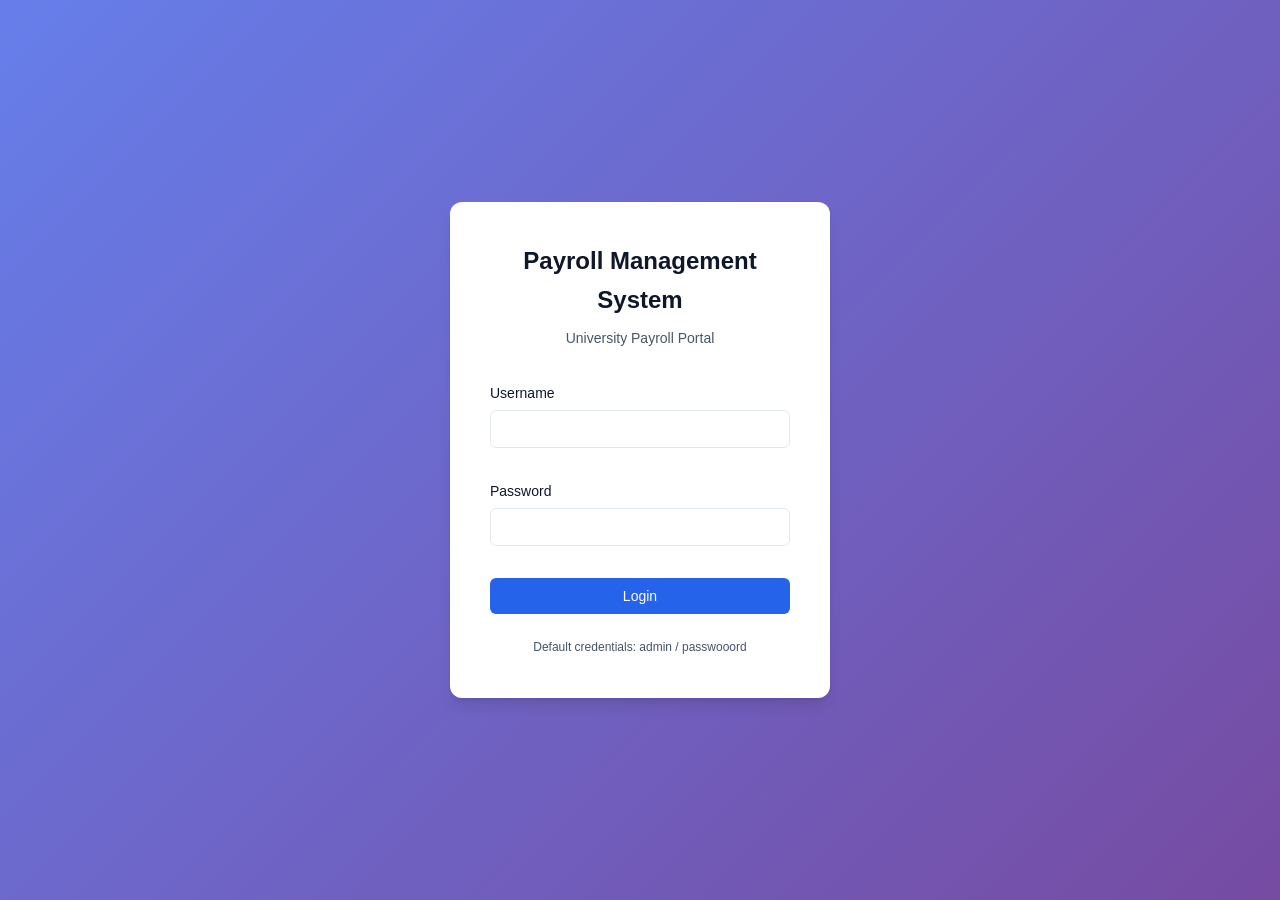
<file: index.html>
<!DOCTYPE html>
<html lang="en">
<head>
    <meta charset="UTF-8">
    <meta name="viewport" content="width=device-width, initial-scale=1.0">
    <title>Payroll Management System - Login</title>
    <link rel="stylesheet" href="css/styles.css">
</head>
<body class="login-page">
    <div class="login-container">
        <div class="login-card">
            <div class="login-header">
                <h1>Payroll Management System</h1>
                <p>University Payroll Portal</p>
            </div>
            
            <form id="loginForm" class="login-form">
                <div class="form-group">
                    <label for="username">Username</label>
                    <input type="text" id="username" name="username" required autocomplete="username">
                </div>
                
                <div class="form-group">
                    <label for="password">Password</label>
                    <input type="password" id="password" name="password" required autocomplete="current-password">
                </div>
                
                <div id="errorMessage" class="error-message" style="display: none;"></div>
                
                <button type="submit" class="btn btn-primary btn-block">
                    <span id="loginText">Login</span>
                    <span id="loginLoader" class="loader" style="display: none;"></span>
                </button>
            </form>
            
            <div class="login-footer">
                <p>Default credentials: admin / passwooord
                </p>
            </div>
        </div>
    </div>

    <script src="js/config.js"></script>
    <script src="js/auth.js"></script>
    <script src="js/login.js"></script>
</body>
</html>
</file>
<file: css/styles.css>
* {
	margin: 0;
	padding: 0;
	box-sizing: border-box;
}

.staff-summary {
  background: #f8f9fa;
  padding: 10px 12px;
  border-left: 4px solid #0d6efd;
  margin-bottom: 12px;
  font-size: 14px;
}
.hidden {
  display: none;
}


:root {
	--primary-color: #2563eb;
	--primary-dark: #1e40af;
	--secondary-color: #64748b;
	--success-color: #10b981;
	--danger-color: #ef4444;
	--warning-color: #f59e0b;
	--background: #f8fafc;
	--surface: #ffffff;
	--text-primary: #0f172a;
	--text-secondary: #475569;
	--border-color: #e2e8f0;
	--shadow: 0 1px 3px 0 rgba(0, 0, 0, 0.1), 0 1px 2px -1px rgba(0, 0, 0, 0.1);
	--shadow-lg: 0 10px 15px -3px rgba(0, 0, 0, 0.1),
		0 4px 6px -4px rgba(0, 0, 0, 0.1);
}

body {
	font-family: -apple-system, BlinkMacSystemFont, "Segoe UI", Roboto,
		"Helvetica Neue", Arial, sans-serif;
	background-color: var(--background);
	color: var(--text-primary);
	line-height: 1.6;
}

/* Login Page Styles */
.login-page {
	display: flex;
	align-items: center;
	justify-content: center;
	min-height: 100vh;
	background: linear-gradient(135deg, #667eea 0%, #764ba2 100%);
}

.login-container {
	width: 100%;
	max-width: 420px;
	padding: 20px;
}

.login-card {
	background: var(--surface);
	border-radius: 12px;
	box-shadow: var(--shadow-lg);
	padding: 40px;
}

.login-header {
	text-align: center;
	margin-bottom: 32px;
}

.login-header h1 {
	font-size: 24px;
	font-weight: 700;
	color: var(--text-primary);
	margin-bottom: 8px;
}

.login-header p {
	font-size: 14px;
	color: var(--text-secondary);
}

.login-form {
	display: flex;
	flex-direction: column;
	gap: 20px;
}

.form-group {
	display: flex;
	flex-direction: column;
	gap: 6px;
	margin-bottom: 12px;
}

.form-group label {
	font-size: 14px;
	font-weight: 500;
	color: var(--text-primary);
}

.form-group input,
.form-group select,
.form-group textarea {
	padding: 10px 12px;
	border: 1px solid var(--border-color);
	border-radius: 6px;
	font-size: 14px;
	transition: border-color 0.2s, box-shadow 0.2s;
}

.form-group input:focus,
.form-group select:focus,
.form-group textarea:focus {
	outline: none;
	border-color: var(--primary-color);
	box-shadow: 0 0 0 3px rgba(37, 99, 235, 0.1);
}

.form-group textarea {
	resize: vertical;
	min-height: 80px;
}

.btn {
	padding: 10px 16px;
	border: none;
	border-radius: 6px;
	font-size: 14px;
	font-weight: 500;
	cursor: pointer;
	transition: all 0.2s;
	display: inline-flex;
	align-items: center;
	justify-content: center;
	gap: 8px;
}

.btn-primary {
	background-color: var(--primary-color);
	color: white;
}

.btn-primary:hover {
	background-color: var(--primary-dark);
}

.btn-secondary {
	background-color: var(--secondary-color);
	color: white;
}

.btn-success {
	background-color: var(--success-color);
	color: white;
}

.btn-danger {
	background-color: var(--danger-color);
	color: white;
}

.btn-block {
	width: 100%;
}

.btn:disabled {
	opacity: 0.6;
	cursor: not-allowed;
}

.error-message {
	padding: 12px;
	background-color: #fee2e2;
	color: #991b1b;
	border-radius: 6px;
	font-size: 14px;
}

.success-message {
	padding: 12px;
	background-color: #d1fae5;
	color: #065f46;
	border-radius: 6px;
	font-size: 14px;
}

.login-footer {
	margin-top: 24px;
	text-align: center;
	font-size: 12px;
	color: var(--text-secondary);
}

.loader {
	width: 16px;
	height: 16px;
	border: 2px solid rgba(255, 255, 255, 0.3);
	border-top-color: white;
	border-radius: 50%;
	animation: spin 0.6s linear infinite;
}

@keyframes spin {
	to {
		transform: rotate(360deg);
	}
}

/* Dashboard Layout */
.dashboard {
	display: flex;
	min-height: 100vh;
}

.sidebar {
	width: 260px;
	background-color: var(--surface);
	border-right: 1px solid var(--border-color);
	display: flex;
	flex-direction: column;
}

.sidebar-header {
	padding: 24px 20px;
	border-bottom: 1px solid var(--border-color);
}

.sidebar-header h2 {
	font-size: 18px;
	font-weight: 700;
	color: var(--text-primary);
}

.sidebar-nav {
	flex: 1;
	padding: 16px 0;
	overflow-y: auto;
}

.nav-item {
	padding: 12px 20px;
	color: var(--text-secondary);
	text-decoration: none;
	display: flex;
	align-items: center;
	gap: 12px;
	font-size: 14px;
	font-weight: 500;
	cursor: pointer;
	transition: all 0.2s;
}

.nav-item:hover {
	background-color: var(--background);
	color: var(--text-primary);
}

.nav-item.active {
	background-color: #eff6ff;
	color: var(--primary-color);
	border-right: 3px solid var(--primary-color);
}

.sidebar-footer {
	padding: 16px 20px;
	border-top: 1px solid var(--border-color);
}

.user-info {
	display: flex;
	align-items: center;
	gap: 12px;
	margin-bottom: 12px;
}

.user-avatar {
	width: 40px;
	height: 40px;
	border-radius: 50%;
	background-color: var(--primary-color);
	color: white;
	display: flex;
	align-items: center;
	justify-content: center;
	font-weight: 600;
	font-size: 16px;
}

.user-details {
	flex: 1;
}

.user-name {
	font-size: 14px;
	font-weight: 600;
	color: var(--text-primary);
}

.user-role {
	font-size: 12px;
	color: var(--text-secondary);
	text-transform: capitalize;
}

.main-content {
	flex: 1;
	display: flex;
	flex-direction: column;
}

.topbar {
	background-color: var(--surface);
	border-bottom: 1px solid var(--border-color);
	padding: 16px 32px;
	display: flex;
	align-items: center;
	justify-content: space-between;
}

.topbar h1 {
	font-size: 24px;
	font-weight: 700;
	color: var(--text-primary);
}

.content {
	flex: 1;
	padding: 32px;
	overflow-y: auto;
}

.card {
	background-color: var(--surface);
	border-radius: 8px;
	box-shadow: var(--shadow);
	padding: 24px;
	margin-bottom: 24px;
}

.card-header {
	display: flex;
	align-items: center;
	justify-content: space-between;
	margin-bottom: 20px;
}

.card-title {
	font-size: 18px;
	font-weight: 600;
	color: var(--text-primary);
}

.table-container {
	overflow-x: auto;
}

table {
	width: 100%;
	border-collapse: collapse;
}

thead {
	background-color: var(--background);
}

th {
	padding: 12px;
	text-align: left;
	font-size: 12px;
	font-weight: 600;
	color: var(--text-secondary);
	text-transform: uppercase;
	letter-spacing: 0.5px;
}

td {
	padding: 12px;
	border-top: 1px solid var(--border-color);
	font-size: 14px;
	color: var(--text-primary);
}

tr:hover {
	background-color: var(--background);
}

.badge {
	display: inline-block;
	padding: 4px 8px;
	border-radius: 4px;
	font-size: 12px;
	font-weight: 500;
}

.badge-success {
	background-color: #d1fae5;
	color: #065f46;
}

.badge-warning {
	background-color: #fef3c7;
	color: #92400e;
}

.badge-danger {
	background-color: #fee2e2;
	color: #991b1b;
}

.badge-primary {
	background-color: #dbeafe;
	color: #1e40af;
}

.action-buttons {
	display: flex;
	gap: 8px;
}

.btn-sm {
	padding: 6px 12px;
	font-size: 12px;
}

.btn-icon {
	padding: 6px;
	width: 32px;
	height: 32px;
}

.modal {
	display: none;
	position: fixed;
	top: 0;
	left: 0;
	width: 100%;
	height: 100%;
	background-color: rgba(0, 0, 0, 0.5);
	z-index: 1000;
	align-items: center;
	justify-content: center;
}

.modal.active {
	display: flex;
}

.modal-content {
	background-color: var(--surface);
	border-radius: 8px;
	width: 90%;
	max-width: 600px;
	max-height: 90vh;
	overflow-y: auto;
}

.modal-header {
	padding: 20px 24px;
	border-bottom: 1px solid var(--border-color);
	display: flex;
	align-items: center;
	justify-content: space-between;
}

.modal-title {
	font-size: 18px;
	font-weight: 600;
	color: var(--text-primary);
}

.modal-close {
	background: none;
	border: none;
	font-size: 24px;
	color: var(--text-secondary);
	cursor: pointer;
	padding: 0;
	width: 32px;
	height: 32px;
	display: flex;
	align-items: center;
	justify-content: center;
}

.modal-body {
	padding: 24px;
}

.modal-footer {
	padding: 16px 24px;
	border-top: 1px solid var(--border-color);
	display: flex;
	gap: 12px;
	justify-content: flex-end;
}

.form-row {
	display: grid;
	grid-template-columns: repeat(2, 1fr);
	gap: 16px;
}

.form-row .form-group {
	margin-bottom: 0;
}

.stats-grid {
	display: grid;
	grid-template-columns: repeat(auto-fit, minmax(240px, 1fr));
	gap: 20px;
	margin-bottom: 32px;
}

.stat-card {
	background-color: var(--surface);
	border-radius: 8px;
	box-shadow: var(--shadow);
	padding: 20px;
}

.stat-label {
	font-size: 14px;
	color: var(--text-secondary);
	margin-bottom: 8px;
}

.stat-value {
	font-size: 32px;
	font-weight: 700;
	color: var(--text-primary);
}

.empty-state {
	text-align: center;
	padding: 60px 20px;
	color: var(--text-secondary);
}

.empty-state-icon {
	font-size: 48px;
	margin-bottom: 16px;
	opacity: 0.5;
}

.empty-state-text {
	font-size: 16px;
	margin-bottom: 20px;
}

@media (max-width: 768px) {
	.dashboard {
		flex-direction: column;
	}

	.sidebar {
		width: 100%;
		border-right: none;
		border-bottom: 1px solid var(--border-color);
	}

	.content {
		padding: 16px;
	}

	.form-row {
		grid-template-columns: 1fr;
	}
}
</file>
